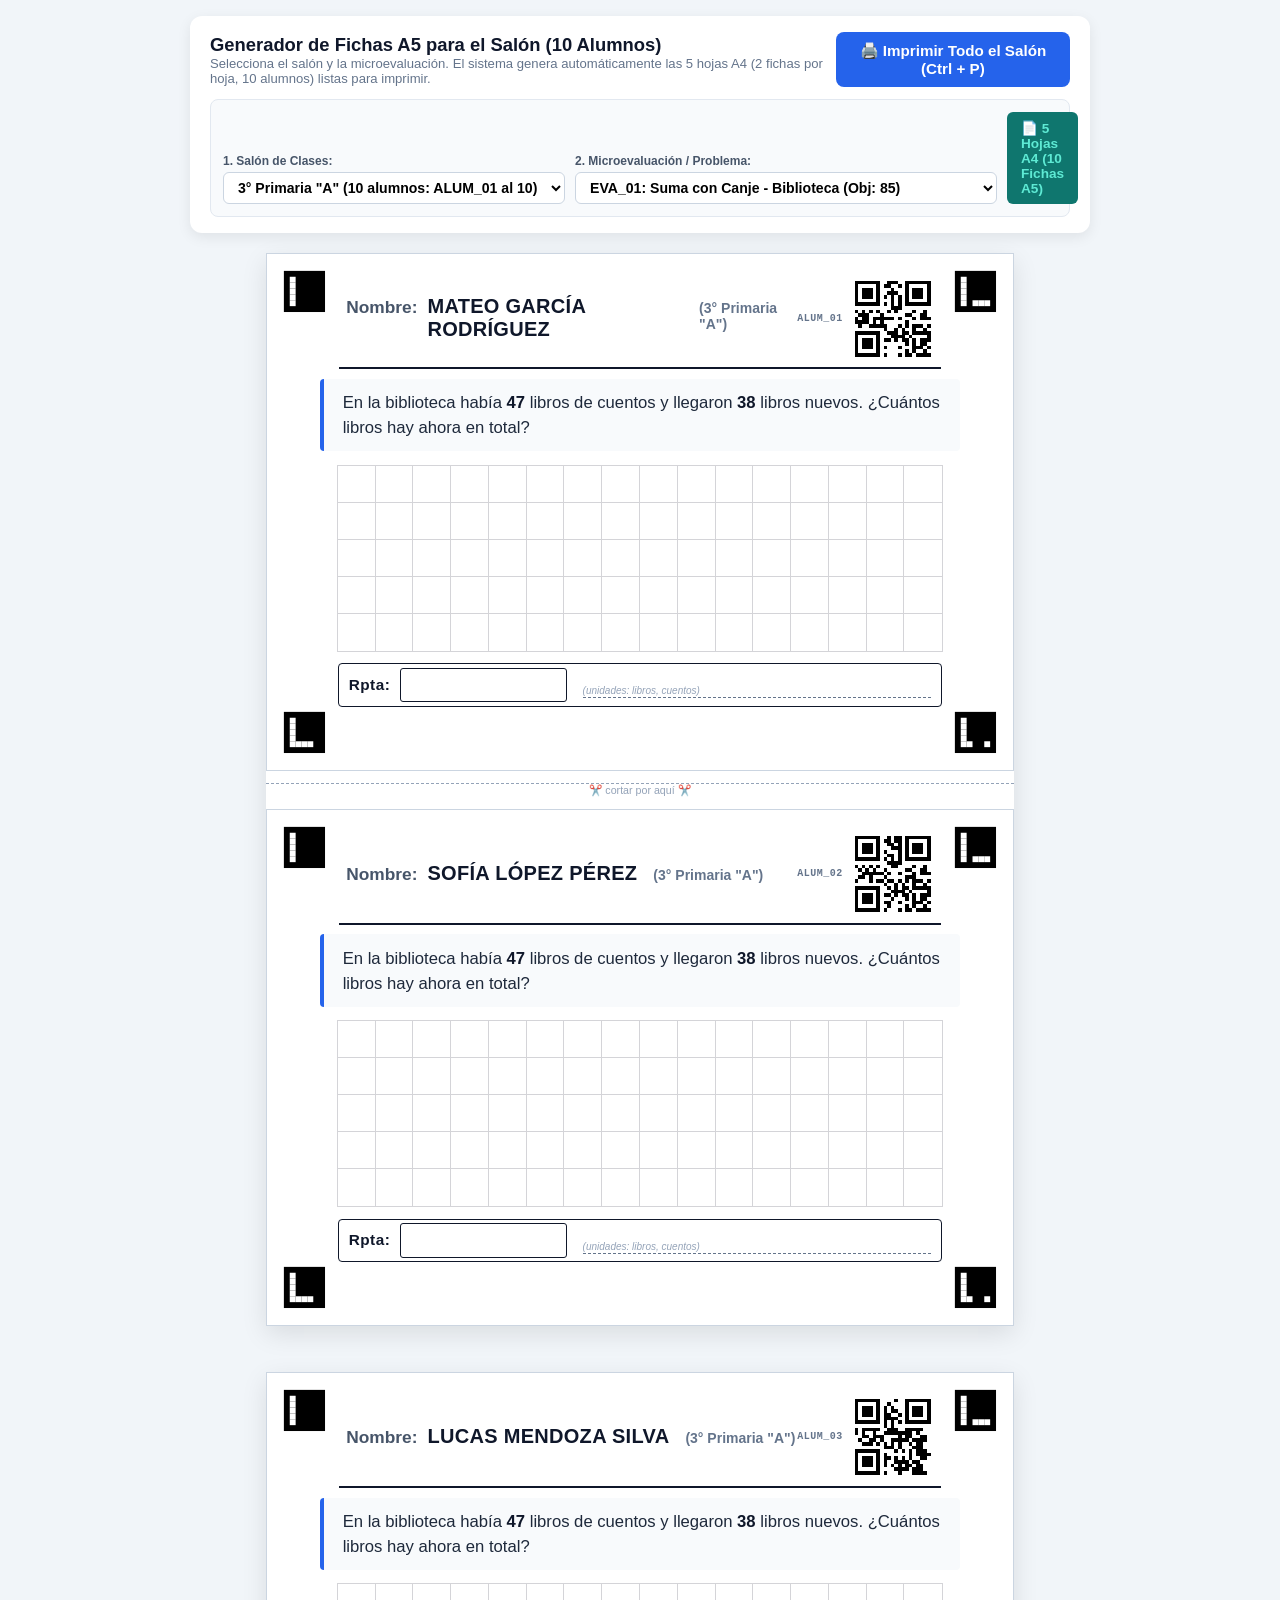
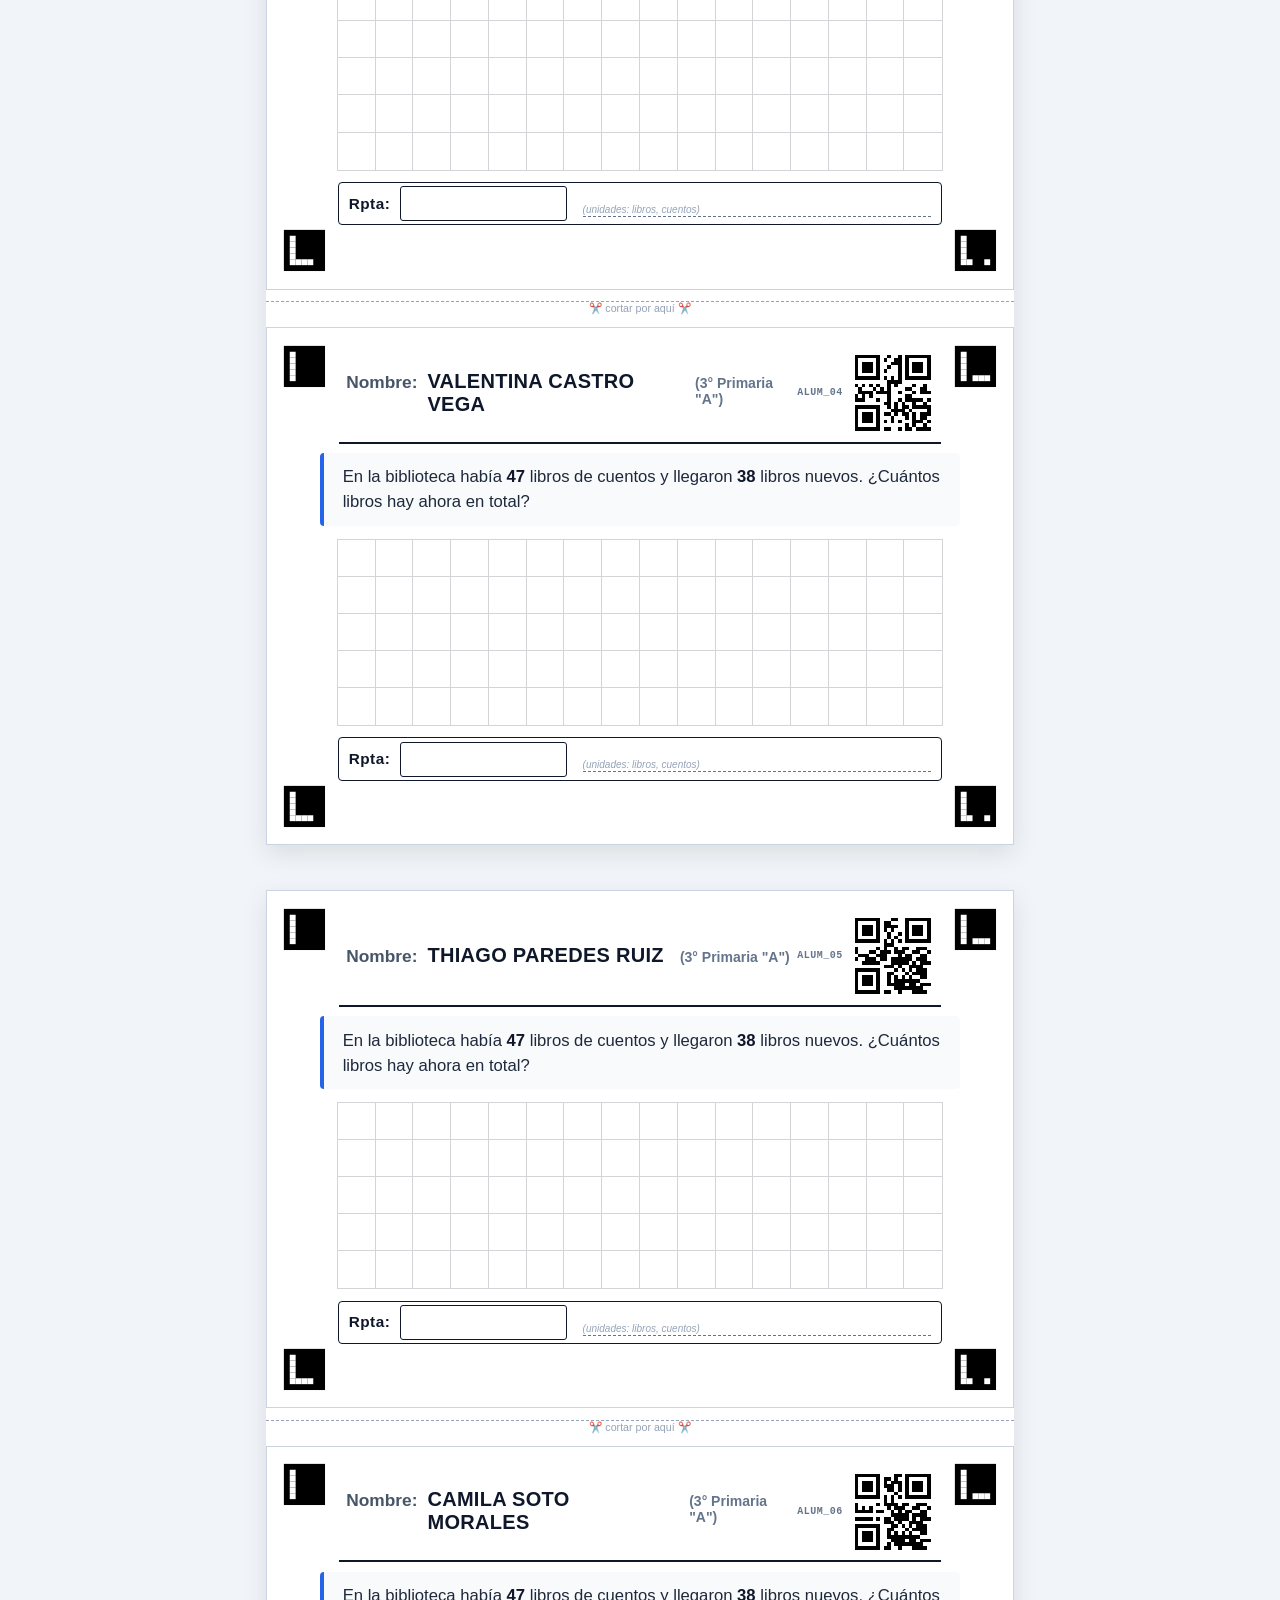
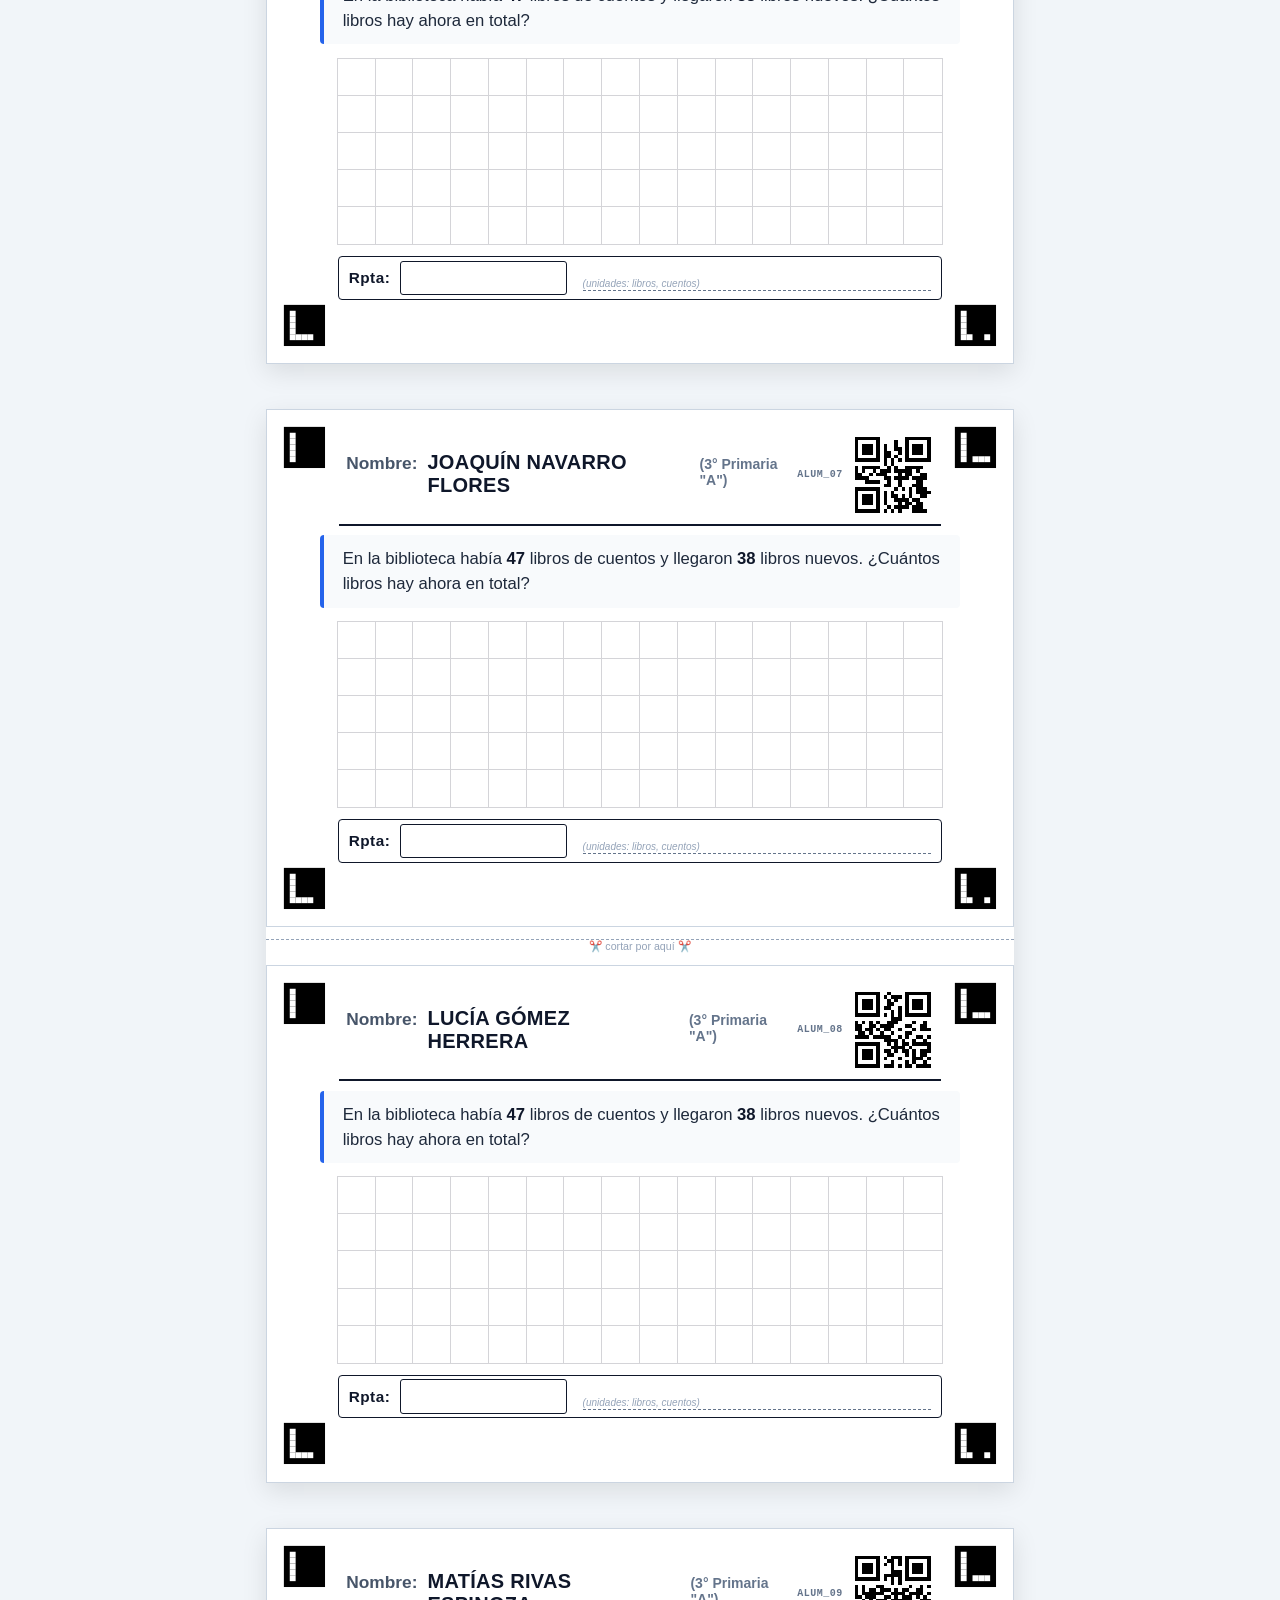
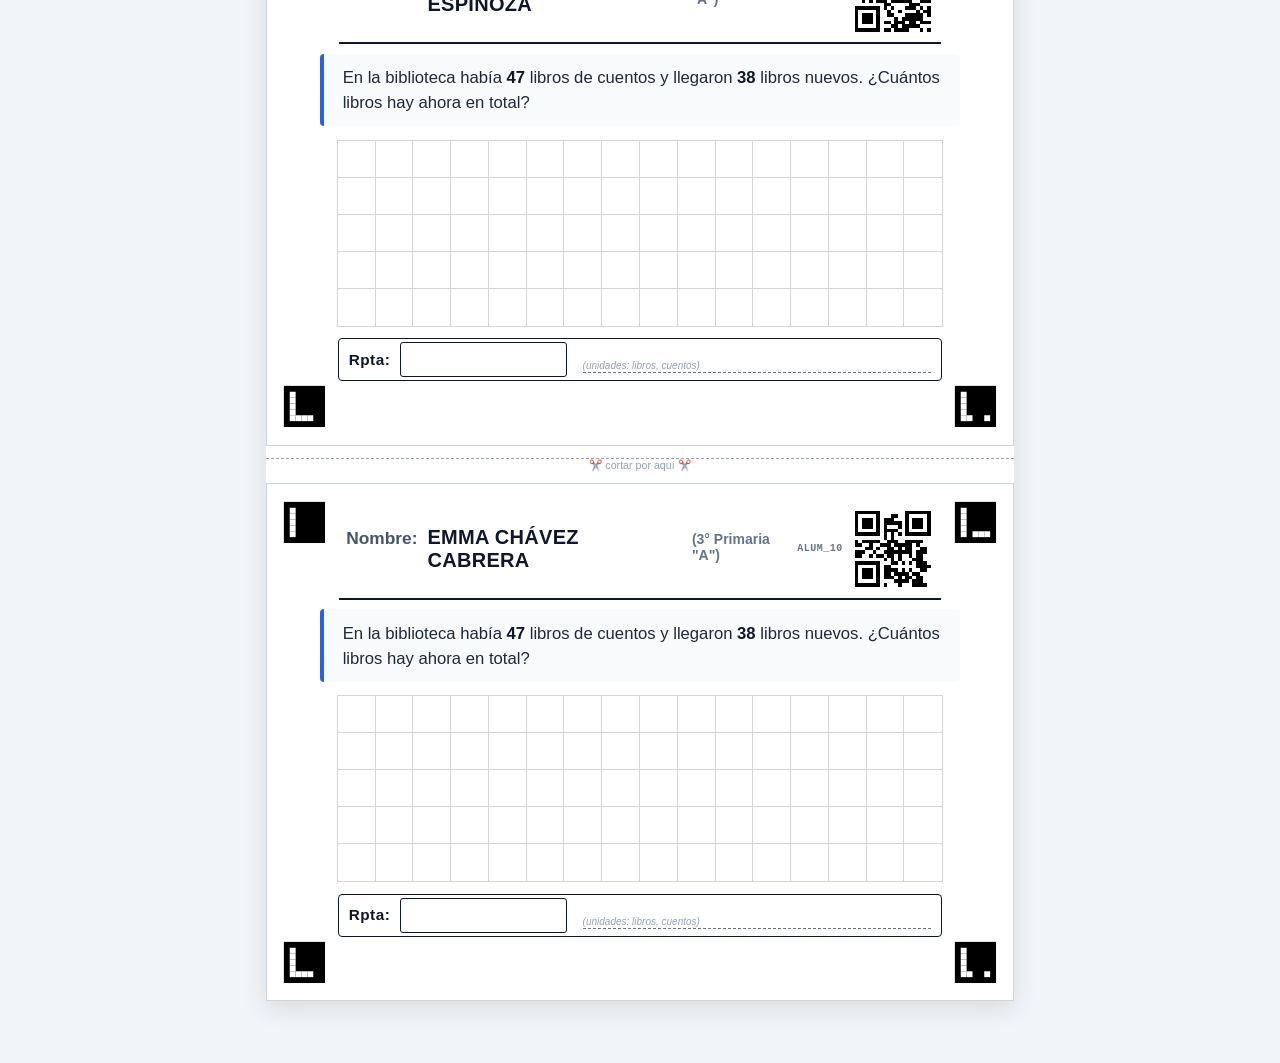
<file: backup_v3.1.6_stable/plantilla_a5.html>
<!DOCTYPE html>
<html lang="es">
<head>
  <meta charset="UTF-8">
  <meta name="viewport" content="width=device-width, initial-scale=1.0">
  <title>Impresión de Microevaluaciones A5 - 10 Alumnos</title>
  <script src="classroom-data.js"></script>
  <style>
    @page {
      size: A4 portrait;
      margin: 6mm;
    }

    * {
      box-sizing: border-box;
      margin: 0;
      padding: 0;
      font-family: 'Segoe UI', Arial, sans-serif;
    }

    body {
      background-color: #f1f5f9;
      color: #0f172a;
      display: flex;
      flex-direction: column;
      align-items: center;
      padding: 16px;
    }

    .teacher-bar {
      width: 100%;
      max-width: 900px;
      background: #ffffff;
      padding: 16px 20px;
      border-radius: 12px;
      margin-bottom: 20px;
      box-shadow: 0 4px 14px rgba(0,0,0,0.08);
      display: flex;
      flex-direction: column;
      gap: 12px;
    }

    .bar-header {
      display: flex;
      justify-content: space-between;
      align-items: center;
    }

    .bar-title h2 {
      font-size: 1.15rem;
      color: #0f172a;
    }

    .bar-title p {
      font-size: 0.82rem;
      color: #64748b;
    }

    .btn-print {
      background: #2563eb;
      color: white;
      border: none;
      padding: 10px 22px;
      border-radius: 8px;
      font-weight: 700;
      cursor: pointer;
      display: flex;
      align-items: center;
      gap: 8px;
      font-size: 0.95rem;
    }

    .btn-print:hover {
      background: #1d4ed8;
    }

    .inputs-grid {
      display: grid;
      grid-template-columns: repeat(auto-fit, minmax(200px, 1fr));
      gap: 10px;
      background: #f8fafc;
      padding: 12px;
      border-radius: 8px;
      border: 1px solid #e2e8f0;
    }

    .field {
      display: flex;
      flex-direction: column;
      gap: 4px;
    }

    .field label {
      font-size: 0.75rem;
      font-weight: 700;
      color: #475569;
    }

    .field input, .field select {
      padding: 6px 10px;
      border: 1px solid #cbd5e1;
      border-radius: 6px;
      font-size: 0.88rem;
    }

    .sheet-a4 {
      width: 198mm;
      min-height: 284mm;
      background: white;
      box-shadow: 0 8px 24px rgba(0,0,0,0.1);
      display: flex;
      flex-direction: column;
      justify-content: space-between;
      position: relative;
    }

    .card-a5 {
      width: 100%;
      height: 137mm;
      position: relative;
      padding: 6mm 14mm 6mm 14mm;
      display: flex;
      flex-direction: column;
      border: 1px solid #cbd5e1;
      box-sizing: border-box;
    }

    .fiducial {
      position: absolute;
      width: 14mm;
      height: 14mm;
      z-index: 2;
      display: flex;
      align-items: center;
      justify-content: center;
    }
    .fiducial svg {
      width: 100%;
      height: 100%;
      display: block;
    }

    .fiducial-tl { top: 3mm; left: 3mm; }
    .fiducial-tr { top: 3mm; right: 3mm; }
    .fiducial-bl { bottom: 3mm; left: 3mm; }
    .fiducial-br { bottom: 3mm; right: 3mm; }

    .cut-line {
      width: 100%;
      border-top: 1.5px dashed #94a3b8;
      position: relative;
      margin: 1mm 0;
      display: flex;
      align-items: center;
      justify-content: center;
    }

    .cut-line span {
      background: white;
      padding: 0 10px;
      font-size: 8pt;
      color: #94a3b8;
    }

    .card-header {
      display: flex;
      justify-content: space-between;
      align-items: center;
      border-bottom: 2px solid #0f172a;
      padding-bottom: 2mm;
      margin-bottom: 2.5mm;
      margin-left: 5mm;
      margin-right: 5mm;
    }

    .student-block {
      display: flex;
      align-items: baseline;
      gap: 10px;
      margin-left: 2mm;
    }

    .student-label {
      font-size: 13pt;
      color: #475569;
      font-weight: 600;
    }

    .student-name {
      font-size: 15pt;
      color: #0f172a;
      font-weight: 800;
      letter-spacing: 0.3px;
    }

    .student-grade {
      font-size: 10.5pt;
      color: #64748b;
      font-weight: 600;
      margin-left: 6px;
    }

    .qr-block {
      display: flex;
      align-items: center;
      gap: 8px;
      margin-right: 2mm;
    }

    .qr-code-text {
      font-family: monospace;
      font-size: 7.5pt;
      font-weight: 700;
      color: #64748b;
      letter-spacing: 0.5px;
    }

    .qr-box {
      width: 22mm;
      height: 22mm;
      display: flex;
      align-items: center;
      justify-content: center;
    }

    .qr-box svg {
      width: 100%;
      height: 100%;
      display: block;
    }

    .problem-wide {
      margin-bottom: 3.5mm;
      padding: 3mm 5mm;
      background: #f8fafc;
      border-left: 4px solid #2563eb;
      border-radius: 4px;
    }

    .problem-text {
      font-size: 12.5pt;
      line-height: 1.5;
      color: #1e293b;
    }

    .problem-text strong {
      color: #0f172a;
      font-weight: 800;
    }

    /* Cuadrícula unificada perfecta - Trazos tenues (#d4d4d8) para que la IA lea solo grafito */
    .grid-wrapper {
      margin: 0 auto;
    }

    .notebook-grid-full {
      border-collapse: separate;
      border-spacing: 0;
      border: 1px solid #d4d4d8;
      background: #ffffff;
    }

    .notebook-grid-full td {
      width: 10mm;
      height: 9.8mm;
      max-width: 10mm;
      max-height: 9.8mm;
      border-right: 1px solid #d4d4d8;
      border-bottom: 1px solid #d4d4d8;
      text-align: center;
      vertical-align: middle;
      font-size: 14pt;
      color: #0f172a;
    }

    .notebook-grid-full tr td:last-child {
      border-right: none;
    }

    .notebook-grid-full tr:last-child td {
      border-bottom: none;
    }

    /* Franja Exclusiva de Respuesta (Separada de la cuadrícula de cálculo) */
    .answer-strip {
      width: 160mm;
      margin: 3mm auto 0 auto;
      height: 11.5mm;
      border: 1.5px solid #0f172a;
      background: #ffffff;
      border-radius: 4px;
      display: flex;
      align-items: center;
      padding: 0 10px;
      gap: 10px;
      box-sizing: border-box;
    }

    .answer-tag {
      font-size: 11.5pt;
      font-weight: 800;
      color: #0f172a;
      letter-spacing: 0.5px;
    }

    .answer-box-open {
      width: 44mm;
      height: 9.2mm;
      border: 1.5px solid #0f172a;
      background: #ffffff;
      border-radius: 3px;
    }

    .answer-line {
      flex: 1;
      height: 7mm;
      border-bottom: 1.5px dashed #64748b;
      margin-left: 6px;
      display: flex;
      align-items: flex-end;
      padding-bottom: 1px;
    }

    .answer-line-hint {
      font-size: 7.5pt;
      color: #94a3b8;
      font-style: italic;
    }

    @media print {
      body {
        background: transparent;
        padding: 0;
      }
      .teacher-bar {
        display: none !important;
      }
      .sheet-a4 {
        box-shadow: none;
        width: 100%;
        min-height: auto;
      }
      .card-a5 {
        border: 3.5px solid #000000 !important;
      }
    }
  </style>
  <style>
    /* Estilos específicos para impresión multipágina de 5 hojas A4 (10 alumnos) */
    #pages-container {
      display: flex;
      flex-direction: column;
      align-items: center;
      width: 100%;
    }
    .sheet-a4 {
      page-break-after: always;
      break-after: page;
      margin-bottom: 12mm;
    }
    @media print {
      body {
        background: white !important;
        padding: 0 !important;
        margin: 0 !important;
      }
      .teacher-bar {
        display: none !important;
      }
      .sheet-a4 {
        margin: 0 !important;
        box-shadow: none !important;
        border-radius: 0 !important;
        page-break-after: always !important;
        break-after: page !important;
      }
    }
  </style>
</head>
<body>

  <!-- Barra de Configuración Docente -->
  <div class="teacher-bar">
    <div class="bar-header">
      <div class="bar-title">
        <h2>Generador de Fichas A5 para el Salón (10 Alumnos)</h2>
        <p>Selecciona el salón y la microevaluación. El sistema genera automáticamente las 5 hojas A4 (2 fichas por hoja, 10 alumnos) listas para imprimir.</p>
      </div>
      <button class="btn-print" onclick="window.print()">
        🖨️ Imprimir Todo el Salón (Ctrl + P)
      </button>
    </div>

    <div class="inputs-grid" style="grid-template-columns: 1fr 1.6fr auto; align-items: flex-end;">
      <div class="field">
        <label>1. Salón de Clases:</label>
        <select id="sel-classroom" onchange="renderAllPages()" style="font-weight: 700; background: #fff; cursor: pointer;">
          <option value="3A">3° Primaria "A" (10 alumnos: ALUM_01 al 10)</option>
          <option value="3B">3° Primaria "B" (10 alumnos: ALUM_01 al 10)</option>
        </select>
      </div>
      <div class="field">
        <label>2. Microevaluación / Problema:</label>
        <select id="sel-evaluation" onchange="renderAllPages()" style="font-weight: 700; background: #fff; cursor: pointer;">
          <option value="EVA_01">EVA_01: Suma con Canje - Biblioteca (Obj: 85)</option>
          <option value="EVA_02">EVA_02: Resta con Canje - Panadería (Obj: 38)</option>
          <option value="EVA_03">EVA_03: Multiplicación Inicial - Cajas Manzanas (Obj: 48)</option>
        </select>
      </div>
      <div class="field">
        <span style="background: #0f766e; color: #5eead4; font-weight: 700; padding: 8px 14px; border-radius: 6px; font-size: 0.85rem; display: inline-block;">
          📄 5 Hojas A4 (10 Fichas A5)
        </span>
      </div>
    </div>
  </div>

  <!-- Contenedor dinámico de todas las páginas A4 del salón -->
  <div id="pages-container"></div>

  <script>
    var QRCode=(()=>{var g=(n,t)=>()=>{try{return t||n((t={exports:{}}).exports,t),t.exports}catch(e){throw t=0,e}};var _t=g((Sn,Lt)=>{Lt.exports=function(){return typeof Promise=="function"&&Promise.prototype&&Promise.prototype.then}});var I=g(P=>{var st,Le=[0,26,44,70,100,134,172,196,242,292,346,404,466,532,581,655,733,815,901,991,1085,1156,1258,1364,1474,1588,1706,1828,1921,2051,2185,2323,2465,2611,2761,2876,3034,3196,3362,3532,3706];P.getSymbolSize=function(t){if(!t)throw new Error('"version" cannot be null or undefined');if(t<1||t>40)throw new Error('"version" should be in range from 1 to 40');return t*4+17};P.getSymbolTotalCodewords=function(t){return Le[t]};P.getBCHDigit=function(n){let t=0;for(;n!==0;)t++,n>>>=1;return t};P.setToSJISFunction=function(t){if(typeof t!="function")throw new Error('"toSJISFunc" is not a valid function.');st=t};P.isKanjiModeEnabled=function(){return typeof st<"u"};P.toSJIS=function(t){return st(t)}});var j=g(m=>{m.L={bit:1};m.M={bit:0};m.Q={bit:3};m.H={bit:2};function _e(n){if(typeof n!="string")throw new Error("Param is not a string");switch(n.toLowerCase()){case"l":case"low":return m.L;case"m":case"medium":return m.M;case"q":case"quartile":return m.Q;case"h":case"high":return m.H;default:throw new Error("Unknown EC Level: "+n)}}m.isValid=function(t){return t&&typeof t.bit<"u"&&t.bit>=0&&t.bit<4};m.from=function(t,e){if(m.isValid(t))return t;try{return _e(t)}catch{return e}}});var qt=g((Rn,Ut)=>{function xt(){this.buffer=[],this.length=0}xt.prototype={get:function(n){let t=Math.floor(n/8);return(this.buffer[t]>>>7-n%8&1)===1},put:function(n,t){for(let e=0;e<t;e++)this.putBit((n>>>t-e-1&1)===1)},getLengthInBits:function(){return this.length},putBit:function(n){let t=Math.floor(this.length/8);this.buffer.length<=t&&this.buffer.push(0),n&&(this.buffer[t]|=128>>>this.length%8),this.length++}};Ut.exports=xt});var Ft=g((Ln,Dt)=>{function k(n){if(!n||n<1)throw new Error("BitMatrix size must be defined and greater than 0");this.size=n,this.data=new Uint8Array(n*n),this.reservedBit=new Uint8Array(n*n)}k.prototype.set=function(n,t,e,r){let o=n*this.size+t;this.data[o]=e,r&&(this.reservedBit[o]=!0)};k.prototype.get=function(n,t){return this.data[n*this.size+t]};k.prototype.xor=function(n,t,e){this.data[n*this.size+t]^=e};k.prototype.isReserved=function(n,t){return this.reservedBit[n*this.size+t]};Dt.exports=k});var kt=g(G=>{var xe=I().getSymbolSize;G.getRowColCoords=function(t){if(t===1)return[];let e=Math.floor(t/7)+2,r=xe(t),o=r===145?26:Math.ceil((r-13)/(2*e-2))*2,i=[r-7];for(let s=1;s<e-1;s++)i[s]=i[s-1]-o;return i.push(6),i.reverse()};G.getPositions=function(t){let e=[],r=G.getRowColCoords(t),o=r.length;for(let i=0;i<o;i++)for(let s=0;s<o;s++)i===0&&s===0||i===0&&s===o-1||i===o-1&&s===0||e.push([r[i],r[s]]);return e}});var Ht=g(Vt=>{var Ue=I().getSymbolSize,zt=7;Vt.getPositions=function(t){let e=Ue(t);return[[0,0],[e-zt,0],[0,e-zt]]}});var Kt=g(d=>{d.Patterns={PATTERN000:0,PATTERN001:1,PATTERN010:2,PATTERN011:3,PATTERN100:4,PATTERN101:5,PATTERN110:6,PATTERN111:7};var b={N1:3,N2:3,N3:40,N4:10};d.isValid=function(t){return t!=null&&t!==""&&!isNaN(t)&&t>=0&&t<=7};d.from=function(t){return d.isValid(t)?parseInt(t,10):void 0};d.getPenaltyN1=function(t){let e=t.size,r=0,o=0,i=0,s=null,u=null;for(let c=0;c<e;c++){o=i=0,s=u=null;for(let l=0;l<e;l++){let a=t.get(c,l);a===s?o++:(o>=5&&(r+=b.N1+(o-5)),s=a,o=1),a=t.get(l,c),a===u?i++:(i>=5&&(r+=b.N1+(i-5)),u=a,i=1)}o>=5&&(r+=b.N1+(o-5)),i>=5&&(r+=b.N1+(i-5))}return r};d.getPenaltyN2=function(t){let e=t.size,r=0;for(let o=0;o<e-1;o++)for(let i=0;i<e-1;i++){let s=t.get(o,i)+t.get(o,i+1)+t.get(o+1,i)+t.get(o+1,i+1);(s===4||s===0)&&r++}return r*b.N2};d.getPenaltyN3=function(t){let e=t.size,r=0,o=0,i=0;for(let s=0;s<e;s++){o=i=0;for(let u=0;u<e;u++)o=o<<1&2047|t.get(s,u),u>=10&&(o===1488||o===93)&&r++,i=i<<1&2047|t.get(u,s),u>=10&&(i===1488||i===93)&&r++}return r*b.N3};d.getPenaltyN4=function(t){let e=0,r=t.data.length;for(let i=0;i<r;i++)e+=t.data[i];return Math.abs(Math.ceil(e*100/r/5)-10)*b.N4};function qe(n,t,e){switch(n){case d.Patterns.PATTERN000:return(t+e)%2===0;case d.Patterns.PATTERN001:return t%2===0;case d.Patterns.PATTERN010:return e%3===0;case d.Patterns.PATTERN011:return(t+e)%3===0;case d.Patterns.PATTERN100:return(Math.floor(t/2)+Math.floor(e/3))%2===0;case d.Patterns.PATTERN101:return t*e%2+t*e%3===0;case d.Patterns.PATTERN110:return(t*e%2+t*e%3)%2===0;case d.Patterns.PATTERN111:return(t*e%3+(t+e)%2)%2===0;default:throw new Error("bad maskPattern:"+n)}}d.applyMask=function(t,e){let r=e.size;for(let o=0;o<r;o++)for(let i=0;i<r;i++)e.isReserved(i,o)||e.xor(i,o,qe(t,i,o))};d.getBestMask=function(t,e){let r=Object.keys(d.Patterns).length,o=0,i=1/0;for(let s=0;s<r;s++){e(s),d.applyMask(s,t);let u=d.getPenaltyN1(t)+d.getPenaltyN2(t)+d.getPenaltyN3(t)+d.getPenaltyN4(t);d.applyMask(s,t),u<i&&(i=u,o=s)}return o}});var ct=g(ut=>{var N=j(),Q=[1,1,1,1,1,1,1,1,1,1,2,2,1,2,2,4,1,2,4,4,2,4,4,4,2,4,6,5,2,4,6,6,2,5,8,8,4,5,8,8,4,5,8,11,4,8,10,11,4,9,12,16,4,9,16,16,6,10,12,18,6,10,17,16,6,11,16,19,6,13,18,21,7,14,21,25,8,16,20,25,8,17,23,25,9,17,23,34,9,18,25,30,10,20,27,32,12,21,29,35,12,23,34,37,12,25,34,40,13,26,35,42,14,28,38,45,15,29,40,48,16,31,43,51,17,33,45,54,18,35,48,57,19,37,51,60,19,38,53,63,20,40,56,66,21,43,59,70,22,45,62,74,24,47,65,77,25,49,68,81],$=[7,10,13,17,10,16,22,28,15,26,36,44,20,36,52,64,26,48,72,88,36,64,96,112,40,72,108,130,48,88,132,156,60,110,160,192,72,130,192,224,80,150,224,264,96,176,260,308,104,198,288,352,120,216,320,384,132,240,360,432,144,280,408,480,168,308,448,532,180,338,504,588,196,364,546,650,224,416,600,700,224,442,644,750,252,476,690,816,270,504,750,900,300,560,810,960,312,588,870,1050,336,644,952,1110,360,700,1020,1200,390,728,1050,1260,420,784,1140,1350,450,812,1200,1440,480,868,1290,1530,510,924,1350,1620,540,980,1440,1710,570,1036,1530,1800,570,1064,1590,1890,600,1120,1680,1980,630,1204,1770,2100,660,1260,1860,2220,720,1316,1950,2310,750,1372,2040,2430];ut.getBlocksCount=function(t,e){switch(e){case N.L:return Q[(t-1)*4+0];case N.M:return Q[(t-1)*4+1];case N.Q:return Q[(t-1)*4+2];case N.H:return Q[(t-1)*4+3];default:return}};ut.getTotalCodewordsCount=function(t,e){switch(e){case N.L:return $[(t-1)*4+0];case N.M:return $[(t-1)*4+1];case N.Q:return $[(t-1)*4+2];case N.H:return $[(t-1)*4+3];default:return}}});var Jt=g(Z=>{var z=new Uint8Array(512),W=new Uint8Array(256);(function(){let t=1;for(let e=0;e<255;e++)z[e]=t,W[t]=e,t<<=1,t&256&&(t^=285);for(let e=255;e<512;e++)z[e]=z[e-255]})();Z.log=function(t){if(t<1)throw new Error("log("+t+")");return W[t]};Z.exp=function(t){return z[t]};Z.mul=function(t,e){return t===0||e===0?0:z[W[t]+W[e]]}});var Yt=g(V=>{var lt=Jt();V.mul=function(t,e){let r=new Uint8Array(t.length+e.length-1);for(let o=0;o<t.length;o++)for(let i=0;i<e.length;i++)r[o+i]^=lt.mul(t[o],e[i]);return r};V.mod=function(t,e){let r=new Uint8Array(t);for(;r.length-e.length>=0;){let o=r[0];for(let s=0;s<e.length;s++)r[s]^=lt.mul(e[s],o);let i=0;for(;i<r.length&&r[i]===0;)i++;r=r.slice(i)}return r};V.generateECPolynomial=function(t){let e=new Uint8Array([1]);for(let r=0;r<t;r++)e=V.mul(e,new Uint8Array([1,lt.exp(r)]));return e}});var Gt=g((kn,jt)=>{var Ot=Yt();function at(n){this.genPoly=void 0,this.degree=n,this.degree&&this.initialize(this.degree)}at.prototype.initialize=function(t){this.degree=t,this.genPoly=Ot.generateECPolynomial(this.degree)};at.prototype.encode=function(t){if(!this.genPoly)throw new Error("Encoder not initialized");let e=new Uint8Array(t.length+this.degree);e.set(t);let r=Ot.mod(e,this.genPoly),o=this.degree-r.length;if(o>0){let i=new Uint8Array(this.degree);return i.set(r,o),i}return r};jt.exports=at});var ft=g(Qt=>{Qt.isValid=function(t){return!isNaN(t)&&t>=1&&t<=40}});var gt=g(B=>{var $t="[0-9]+",De="[A-Z $%*+\\-./:]+",H="(?:[u3000-u303F]|[u3040-u309F]|[u30A0-u30FF]|[uFF00-uFFEF]|[u4E00-u9FAF]|[u2605-u2606]|[u2190-u2195]|u203B|[u2010u2015u2018u2019u2025u2026u201Cu201Du2225u2260]|[u0391-u0451]|[u00A7u00A8u00B1u00B4u00D7u00F7])+";H=H.replace(/u/g,"\\u");var Fe="(?:(?![A-Z0-9 $%*+\\-./:]|"+H+`)(?:.|[\r
]))+`;B.KANJI=new RegExp(H,"g");B.BYTE_KANJI=new RegExp("[^A-Z0-9 $%*+\\-./:]+","g");B.BYTE=new RegExp(Fe,"g");B.NUMERIC=new RegExp($t,"g");B.ALPHANUMERIC=new RegExp(De,"g");var ke=new RegExp("^"+H+"$"),ze=new RegExp("^"+$t+"$"),Ve=new RegExp("^[A-Z0-9 $%*+\\-./:]+$");B.testKanji=function(t){return ke.test(t)};B.testNumeric=function(t){return ze.test(t)};B.testAlphanumeric=function(t){return Ve.test(t)}});var M=g(p=>{var He=ft(),dt=gt();p.NUMERIC={id:"Numeric",bit:1,ccBits:[10,12,14]};p.ALPHANUMERIC={id:"Alphanumeric",bit:2,ccBits:[9,11,13]};p.BYTE={id:"Byte",bit:4,ccBits:[8,16,16]};p.KANJI={id:"Kanji",bit:8,ccBits:[8,10,12]};p.MIXED={bit:-1};p.getCharCountIndicator=function(t,e){if(!t.ccBits)throw new Error("Invalid mode: "+t);if(!He.isValid(e))throw new Error("Invalid version: "+e);return e>=1&&e<10?t.ccBits[0]:e<27?t.ccBits[1]:t.ccBits[2]};p.getBestModeForData=function(t){return dt.testNumeric(t)?p.NUMERIC:dt.testAlphanumeric(t)?p.ALPHANUMERIC:dt.testKanji(t)?p.KANJI:p.BYTE};p.toString=function(t){if(t&&t.id)return t.id;throw new Error("Invalid mode")};p.isValid=function(t){return t&&t.bit&&t.ccBits};function Ke(n){if(typeof n!="string")throw new Error("Param is not a string");switch(n.toLowerCase()){case"numeric":return p.NUMERIC;case"alphanumeric":return p.ALPHANUMERIC;case"kanji":return p.KANJI;case"byte":return p.BYTE;default:throw new Error("Unknown mode: "+n)}}p.from=function(t,e){if(p.isValid(t))return t;try{return Ke(t)}catch{return e}}});var te=g(R=>{var X=I(),Je=ct(),Wt=j(),S=M(),ht=ft(),Xt=7973,Zt=X.getBCHDigit(Xt);function Ye(n,t,e){for(let r=1;r<=40;r++)if(t<=R.getCapacity(r,e,n))return r}function vt(n,t){return S.getCharCountIndicator(n,t)+4}function Oe(n,t){let e=0;return n.forEach(function(r){let o=vt(r.mode,t);e+=o+r.getBitsLength()}),e}function je(n,t){for(let e=1;e<=40;e++)if(Oe(n,e)<=R.getCapacity(e,t,S.MIXED))return e}R.from=function(t,e){return ht.isValid(t)?parseInt(t,10):e};R.getCapacity=function(t,e,r){if(!ht.isValid(t))throw new Error("Invalid QR Code version");typeof r>"u"&&(r=S.BYTE);let o=X.getSymbolTotalCodewords(t),i=Je.getTotalCodewordsCount(t,e),s=(o-i)*8;if(r===S.MIXED)return s;let u=s-vt(r,t);switch(r){case S.NUMERIC:return Math.floor(u/10*3);case S.ALPHANUMERIC:return Math.floor(u/11*2);case S.KANJI:return Math.floor(u/13);case S.BYTE:default:return Math.floor(u/8)}};R.getBestVersionForData=function(t,e){let r,o=Wt.from(e,Wt.M);if(Array.isArray(t)){if(t.length>1)return je(t,o);if(t.length===0)return 1;r=t[0]}else r=t;return Ye(r.mode,r.getLength(),o)};R.getEncodedBits=function(t){if(!ht.isValid(t)||t<7)throw new Error("Invalid QR Code version");let e=t<<12;for(;X.getBCHDigit(e)-Zt>=0;)e^=Xt<<X.getBCHDigit(e)-Zt;return t<<12|e}});var oe=g(re=>{var pt=I(),ne=1335,Ge=21522,ee=pt.getBCHDigit(ne);re.getEncodedBits=function(t,e){let r=t.bit<<3|e,o=r<<10;for(;pt.getBCHDigit(o)-ee>=0;)o^=ne<<pt.getBCHDigit(o)-ee;return(r<<10|o)^Ge}});var se=g((Yn,ie)=>{var Qe=M();function x(n){this.mode=Qe.NUMERIC,this.data=n.toString()}x.getBitsLength=function(t){return 10*Math.floor(t/3)+(t%3?t%3*3+1:0)};x.prototype.getLength=function(){return this.data.length};x.prototype.getBitsLength=function(){return x.getBitsLength(this.data.length)};x.prototype.write=function(t){let e,r,o;for(e=0;e+3<=this.data.length;e+=3)r=this.data.substr(e,3),o=parseInt(r,10),t.put(o,10);let i=this.data.length-e;i>0&&(r=this.data.substr(e),o=parseInt(r,10),t.put(o,i*3+1))};ie.exports=x});var ce=g((On,ue)=>{var $e=M(),wt=["0","1","2","3","4","5","6","7","8","9","A","B","C","D","E","F","G","H","I","J","K","L","M","N","O","P","Q","R","S","T","U","V","W","X","Y","Z"," ","$","%","*","+","-",".","/",":"];function U(n){this.mode=$e.ALPHANUMERIC,this.data=n}U.getBitsLength=function(t){return 11*Math.floor(t/2)+6*(t%2)};U.prototype.getLength=function(){return this.data.length};U.prototype.getBitsLength=function(){return U.getBitsLength(this.data.length)};U.prototype.write=function(t){let e;for(e=0;e+2<=this.data.length;e+=2){let r=wt.indexOf(this.data[e])*45;r+=wt.indexOf(this.data[e+1]),t.put(r,11)}this.data.length%2&&t.put(wt.indexOf(this.data[e]),6)};ue.exports=U});var ae=g((jn,le)=>{var We=M();function q(n){this.mode=We.BYTE,typeof n=="string"?this.data=new TextEncoder().encode(n):this.data=new Uint8Array(n)}q.getBitsLength=function(t){return t*8};q.prototype.getLength=function(){return this.data.length};q.prototype.getBitsLength=function(){return q.getBitsLength(this.data.length)};q.prototype.write=function(n){for(let t=0,e=this.data.length;t<e;t++)n.put(this.data[t],8)};le.exports=q});var ge=g((Gn,fe)=>{var Ze=M(),Xe=I();function D(n){this.mode=Ze.KANJI,this.data=n}D.getBitsLength=function(t){return t*13};D.prototype.getLength=function(){return this.data.length};D.prototype.getBitsLength=function(){return D.getBitsLength(this.data.length)};D.prototype.write=function(n){let t;for(t=0;t<this.data.length;t++){let e=Xe.toSJIS(this.data[t]);if(e>=33088&&e<=40956)e-=33088;else if(e>=57408&&e<=60351)e-=49472;else throw new Error("Invalid SJIS character: "+this.data[t]+`
Make sure your charset is UTF-8`);e=(e>>>8&255)*192+(e&255),n.put(e,13)}};fe.exports=D});var de=g((Qn,mt)=>{"use strict";var K={single_source_shortest_paths:function(n,t,e){var r={},o={};o[t]=0;var i=K.PriorityQueue.make();i.push(t,0);for(var s,u,c,l,a,w,h,y,A;!i.empty();){s=i.pop(),u=s.value,l=s.cost,a=n[u]||{};for(c in a)a.hasOwnProperty(c)&&(w=a[c],h=l+w,y=o[c],A=typeof o[c]>"u",(A||y>h)&&(o[c]=h,i.push(c,h),r[c]=u))}if(typeof e<"u"&&typeof o[e]>"u"){var T=["Could not find a path from ",t," to ",e,"."].join("");throw new Error(T)}return r},extract_shortest_path_from_predecessor_list:function(n,t){for(var e=[],r=t,o;r;)e.push(r),o=n[r],r=n[r];return e.reverse(),e},find_path:function(n,t,e){var r=K.single_source_shortest_paths(n,t,e);return K.extract_shortest_path_from_predecessor_list(r,e)},PriorityQueue:{make:function(n){var t=K.PriorityQueue,e={},r;n=n||{};for(r in t)t.hasOwnProperty(r)&&(e[r]=t[r]);return e.queue=[],e.sorter=n.sorter||t.default_sorter,e},default_sorter:function(n,t){return n.cost-t.cost},push:function(n,t){var e={value:n,cost:t};this.queue.push(e),this.queue.sort(this.sorter)},pop:function(){return this.queue.shift()},empty:function(){return this.queue.length===0}}};typeof mt<"u"&&(mt.exports=K)});var Be=g(F=>{var f=M(),we=se(),me=ce(),ye=ae(),Ee=ge(),J=gt(),v=I(),ve=de();function he(n){return unescape(encodeURIComponent(n)).length}function Y(n,t,e){let r=[],o;for(;(o=n.exec(e))!==null;)r.push({data:o[0],index:o.index,mode:t,length:o[0].length});return r}function Ce(n){let t=Y(J.NUMERIC,f.NUMERIC,n),e=Y(J.ALPHANUMERIC,f.ALPHANUMERIC,n),r,o;return v.isKanjiModeEnabled()?(r=Y(J.BYTE,f.BYTE,n),o=Y(J.KANJI,f.KANJI,n)):(r=Y(J.BYTE_KANJI,f.BYTE,n),o=[]),t.concat(e,r,o).sort(function(s,u){return s.index-u.index}).map(function(s){return{data:s.data,mode:s.mode,length:s.length}})}function yt(n,t){switch(t){case f.NUMERIC:return we.getBitsLength(n);case f.ALPHANUMERIC:return me.getBitsLength(n);case f.KANJI:return Ee.getBitsLength(n);case f.BYTE:return ye.getBitsLength(n)}}function tn(n){return n.reduce(function(t,e){let r=t.length-1>=0?t[t.length-1]:null;return r&&r.mode===e.mode?(t[t.length-1].data+=e.data,t):(t.push(e),t)},[])}function en(n){let t=[];for(let e=0;e<n.length;e++){let r=n[e];switch(r.mode){case f.NUMERIC:t.push([r,{data:r.data,mode:f.ALPHANUMERIC,length:r.length},{data:r.data,mode:f.BYTE,length:r.length}]);break;case f.ALPHANUMERIC:t.push([r,{data:r.data,mode:f.BYTE,length:r.length}]);break;case f.KANJI:t.push([r,{data:r.data,mode:f.BYTE,length:he(r.data)}]);break;case f.BYTE:t.push([{data:r.data,mode:f.BYTE,length:he(r.data)}])}}return t}function nn(n,t){let e={},r={start:{}},o=["start"];for(let i=0;i<n.length;i++){let s=n[i],u=[];for(let c=0;c<s.length;c++){let l=s[c],a=""+i+c;u.push(a),e[a]={node:l,lastCount:0},r[a]={};for(let w=0;w<o.length;w++){let h=o[w];e[h]&&e[h].node.mode===l.mode?(r[h][a]=yt(e[h].lastCount+l.length,l.mode)-yt(e[h].lastCount,l.mode),e[h].lastCount+=l.length):(e[h]&&(e[h].lastCount=l.length),r[h][a]=yt(l.length,l.mode)+4+f.getCharCountIndicator(l.mode,t))}}o=u}for(let i=0;i<o.length;i++)r[o[i]].end=0;return{map:r,table:e}}function pe(n,t){let e,r=f.getBestModeForData(n);if(e=f.from(t,r),e!==f.BYTE&&e.bit<r.bit)throw new Error('"'+n+'" cannot be encoded with mode '+f.toString(e)+`.
 Suggested mode is: `+f.toString(r));switch(e===f.KANJI&&!v.isKanjiModeEnabled()&&(e=f.BYTE),e){case f.NUMERIC:return new we(n);case f.ALPHANUMERIC:return new me(n);case f.KANJI:return new Ee(n);case f.BYTE:return new ye(n)}}F.fromArray=function(t){return t.reduce(function(e,r){return typeof r=="string"?e.push(pe(r,null)):r.data&&e.push(pe(r.data,r.mode)),e},[])};F.fromString=function(t,e){let r=Ce(t,v.isKanjiModeEnabled()),o=en(r),i=nn(o,e),s=ve.find_path(i.map,"start","end"),u=[];for(let c=1;c<s.length-1;c++)u.push(i.table[s[c]].node);return F.fromArray(tn(u))};F.rawSplit=function(t){return F.fromArray(Ce(t,v.isKanjiModeEnabled()))}});var Te=g(Ae=>{var et=I(),Et=j(),rn=qt(),on=Ft(),sn=kt(),un=Ht(),At=Kt(),Tt=ct(),cn=Gt(),tt=te(),ln=oe(),an=M(),Ct=Be();function fn(n,t){let e=n.size,r=un.getPositions(t);for(let o=0;o<r.length;o++){let i=r[o][0],s=r[o][1];for(let u=-1;u<=7;u++)if(!(i+u<=-1||e<=i+u))for(let c=-1;c<=7;c++)s+c<=-1||e<=s+c||(u>=0&&u<=6&&(c===0||c===6)||c>=0&&c<=6&&(u===0||u===6)||u>=2&&u<=4&&c>=2&&c<=4?n.set(i+u,s+c,!0,!0):n.set(i+u,s+c,!1,!0))}}function gn(n){let t=n.size;for(let e=8;e<t-8;e++){let r=e%2===0;n.set(e,6,r,!0),n.set(6,e,r,!0)}}function dn(n,t){let e=sn.getPositions(t);for(let r=0;r<e.length;r++){let o=e[r][0],i=e[r][1];for(let s=-2;s<=2;s++)for(let u=-2;u<=2;u++)s===-2||s===2||u===-2||u===2||s===0&&u===0?n.set(o+s,i+u,!0,!0):n.set(o+s,i+u,!1,!0)}}function hn(n,t){let e=n.size,r=tt.getEncodedBits(t),o,i,s;for(let u=0;u<18;u++)o=Math.floor(u/3),i=u%3+e-8-3,s=(r>>u&1)===1,n.set(o,i,s,!0),n.set(i,o,s,!0)}function Bt(n,t,e){let r=n.size,o=ln.getEncodedBits(t,e),i,s;for(i=0;i<15;i++)s=(o>>i&1)===1,i<6?n.set(i,8,s,!0):i<8?n.set(i+1,8,s,!0):n.set(r-15+i,8,s,!0),i<8?n.set(8,r-i-1,s,!0):i<9?n.set(8,15-i-1+1,s,!0):n.set(8,15-i-1,s,!0);n.set(r-8,8,1,!0)}function pn(n,t){let e=n.size,r=-1,o=e-1,i=7,s=0;for(let u=e-1;u>0;u-=2)for(u===6&&u--;;){for(let c=0;c<2;c++)if(!n.isReserved(o,u-c)){let l=!1;s<t.length&&(l=(t[s]>>>i&1)===1),n.set(o,u-c,l),i--,i===-1&&(s++,i=7)}if(o+=r,o<0||e<=o){o-=r,r=-r;break}}}function wn(n,t,e){let r=new rn;e.forEach(function(c){r.put(c.mode.bit,4),r.put(c.getLength(),an.getCharCountIndicator(c.mode,n)),c.write(r)});let o=et.getSymbolTotalCodewords(n),i=Tt.getTotalCodewordsCount(n,t),s=(o-i)*8;for(r.getLengthInBits()+4<=s&&r.put(0,4);r.getLengthInBits()%8!==0;)r.putBit(0);let u=(s-r.getLengthInBits())/8;for(let c=0;c<u;c++)r.put(c%2?17:236,8);return mn(r,n,t)}function mn(n,t,e){let r=et.getSymbolTotalCodewords(t),o=Tt.getTotalCodewordsCount(t,e),i=r-o,s=Tt.getBlocksCount(t,e),u=r%s,c=s-u,l=Math.floor(r/s),a=Math.floor(i/s),w=a+1,h=l-a,y=new cn(h),A=0,T=new Array(s),bt=new Array(s),rt=0,Re=new Uint8Array(n.buffer);for(let _=0;_<s;_++){let it=_<c?a:w;T[_]=Re.slice(A,A+it),bt[_]=y.encode(T[_]),A+=it,rt=Math.max(rt,it)}let ot=new Uint8Array(r),Rt=0,E,C;for(E=0;E<rt;E++)for(C=0;C<s;C++)E<T[C].length&&(ot[Rt++]=T[C][E]);for(E=0;E<h;E++)for(C=0;C<s;C++)ot[Rt++]=bt[C][E];return ot}function yn(n,t,e,r){let o;if(Array.isArray(n))o=Ct.fromArray(n);else if(typeof n=="string"){let l=t;if(!l){let a=Ct.rawSplit(n);l=tt.getBestVersionForData(a,e)}o=Ct.fromString(n,l||40)}else throw new Error("Invalid data");let i=tt.getBestVersionForData(o,e);if(!i)throw new Error("The amount of data is too big to be stored in a QR Code");if(!t)t=i;else if(t<i)throw new Error(`
The chosen QR Code version cannot contain this amount of data.
Minimum version required to store current data is: `+i+`.
`);let s=wn(t,e,o),u=et.getSymbolSize(t),c=new on(u);return fn(c,t),gn(c),dn(c,t),Bt(c,e,0),t>=7&&hn(c,t),pn(c,s),isNaN(r)&&(r=At.getBestMask(c,Bt.bind(null,c,e))),At.applyMask(r,c),Bt(c,e,r),{modules:c,version:t,errorCorrectionLevel:e,maskPattern:r,segments:o}}Ae.create=function(t,e){if(typeof t>"u"||t==="")throw new Error("No input text");let r=Et.M,o,i;return typeof e<"u"&&(r=Et.from(e.errorCorrectionLevel,Et.M),o=tt.from(e.version),i=At.from(e.maskPattern),e.toSJISFunc&&et.setToSJISFunction(e.toSJISFunc)),yn(t,o,r,i)}});var It=g(L=>{function Ie(n){if(typeof n=="number"&&(n=n.toString()),typeof n!="string")throw new Error("Color should be defined as hex string");let t=n.slice().replace("#","").split("");if(t.length<3||t.length===5||t.length>8)throw new Error("Invalid hex color: "+n);(t.length===3||t.length===4)&&(t=Array.prototype.concat.apply([],t.map(function(r){return[r,r]}))),t.length===6&&t.push("F","F");let e=parseInt(t.join(""),16);return{r:e>>24&255,g:e>>16&255,b:e>>8&255,a:e&255,hex:"#"+t.slice(0,6).join("")}}L.getOptions=function(t){t||(t={}),t.color||(t.color={});let e=typeof t.margin>"u"||t.margin===null||t.margin<0?4:t.margin,r=t.width&&t.width>=21?t.width:void 0,o=t.scale||4;return{width:r,scale:r?4:o,margin:e,color:{dark:Ie(t.color.dark||"#000000ff"),light:Ie(t.color.light||"#ffffffff")},type:t.type,rendererOpts:t.rendererOpts||{}}};L.getScale=function(t,e){return e.width&&e.width>=t+e.margin*2?e.width/(t+e.margin*2):e.scale};L.getImageWidth=function(t,e){let r=L.getScale(t,e);return Math.floor((t+e.margin*2)*r)};L.qrToImageData=function(t,e,r){let o=e.modules.size,i=e.modules.data,s=L.getScale(o,r),u=Math.floor((o+r.margin*2)*s),c=r.margin*s,l=[r.color.light,r.color.dark];for(let a=0;a<u;a++)for(let w=0;w<u;w++){let h=(a*u+w)*4,y=r.color.light;if(a>=c&&w>=c&&a<u-c&&w<u-c){let A=Math.floor((a-c)/s),T=Math.floor((w-c)/s);y=l[i[A*o+T]?1:0]}t[h++]=y.r,t[h++]=y.g,t[h++]=y.b,t[h]=y.a}}});var Ne=g(nt=>{var Nt=It();function En(n,t,e){n.clearRect(0,0,t.width,t.height),t.style||(t.style={}),t.height=e,t.width=e,t.style.height=e+"px",t.style.width=e+"px"}function Cn(){try{return document.createElement("canvas")}catch{throw new Error("You need to specify a canvas element")}}nt.render=function(t,e,r){let o=r,i=e;typeof o>"u"&&(!e||!e.getContext)&&(o=e,e=void 0),e||(i=Cn()),o=Nt.getOptions(o);let s=Nt.getImageWidth(t.modules.size,o),u=i.getContext("2d"),c=u.createImageData(s,s);return Nt.qrToImageData(c.data,t,o),En(u,i,s),u.putImageData(c,0,0),i};nt.renderToDataURL=function(t,e,r){let o=r;typeof o>"u"&&(!e||!e.getContext)&&(o=e,e=void 0),o||(o={});let i=nt.render(t,e,o),s=o.type||"image/png",u=o.rendererOpts||{};return i.toDataURL(s,u.quality)}});var Pe=g(Se=>{var Bn=It();function Me(n,t){let e=n.a/255,r=t+'="'+n.hex+'"';return e<1?r+" "+t+'-opacity="'+e.toFixed(2).slice(1)+'"':r}function Mt(n,t,e){let r=n+t;return typeof e<"u"&&(r+=" "+e),r}function An(n,t,e){let r="",o=0,i=!1,s=0;for(let u=0;u<n.length;u++){let c=Math.floor(u%t),l=Math.floor(u/t);!c&&!i&&(i=!0),n[u]?(s++,u>0&&c>0&&n[u-1]||(r+=i?Mt("M",c+e,.5+l+e):Mt("m",o,0),o=0,i=!1),c+1<t&&n[u+1]||(r+=Mt("h",s),s=0)):o++}return r}Se.render=function(t,e,r){let o=Bn.getOptions(e),i=t.modules.size,s=t.modules.data,u=i+o.margin*2,c=o.color.light.a?"<path "+Me(o.color.light,"fill")+' d="M0 0h'+u+"v"+u+'H0z"/>':"",l="<path "+Me(o.color.dark,"stroke")+' d="'+An(s,i,o.margin)+'"/>',a='viewBox="0 0 '+u+" "+u+'"',h='<svg xmlns="http://www.w3.org/2000/svg" '+(o.width?'width="'+o.width+'" height="'+o.width+'" ':"")+a+' shape-rendering="crispEdges">'+c+l+`</svg>
`;return typeof r=="function"&&r(null,h),h}});var Nn=g(O=>{var Tn=_t(),St=Te(),be=Ne(),In=Pe();function Pt(n,t,e,r,o){let i=[].slice.call(arguments,1),s=i.length,u=typeof i[s-1]=="function";if(!u&&!Tn())throw new Error("Callback required as last argument");if(u){if(s<2)throw new Error("Too few arguments provided");s===2?(o=e,e=t,t=r=void 0):s===3&&(t.getContext&&typeof o>"u"?(o=r,r=void 0):(o=r,r=e,e=t,t=void 0))}else{if(s<1)throw new Error("Too few arguments provided");return s===1?(e=t,t=r=void 0):s===2&&!t.getContext&&(r=e,e=t,t=void 0),new Promise(function(c,l){try{let a=St.create(e,r);c(n(a,t,r))}catch(a){l(a)}})}try{let c=St.create(e,r);o(null,n(c,t,r))}catch(c){o(c)}}O.create=St.create;O.toCanvas=Pt.bind(null,be.render);O.toDataURL=Pt.bind(null,be.renderToDataURL);O.toString=Pt.bind(null,function(n,t,e){return In.render(n,e)})});return Nn();})();

  </script>

  <script>
    // Respaldo de datos locales de 10 alumnos por salón
    const FALLBACK_CLASSROOMS = {
      '3A': {
        name: '3° Primaria "A"',
        students: [
          { id: 'ALUM_01', name: 'Mateo García Rodríguez' },
          { id: 'ALUM_02', name: 'Sofía López Pérez' },
          { id: 'ALUM_03', name: 'Lucas Mendoza Silva' },
          { id: 'ALUM_04', name: 'Valentina Castro Vega' },
          { id: 'ALUM_05', name: 'Thiago Paredes Ruiz' },
          { id: 'ALUM_06', name: 'Camila Soto Morales' },
          { id: 'ALUM_07', name: 'Joaquín Navarro Flores' },
          { id: 'ALUM_08', name: 'Lucía Gómez Herrera' },
          { id: 'ALUM_09', name: 'Matías Rivas Espinoza' },
          { id: 'ALUM_10', name: 'Emma Chávez Cabrera' }
        ]
      },
      '3B': {
        name: '3° Primaria "B"',
        students: [
          { id: 'ALUM_01', name: 'Álvaro Guzmán Miranda' },
          { id: 'ALUM_02', name: 'Daniela Salazar Rojas' },
          { id: 'ALUM_03', name: 'Leonardo Campos Núñez' },
          { id: 'ALUM_04', name: 'Valeria Osorio Solís' },
          { id: 'ALUM_05', name: 'Emilio Cáceres Palma' },
          { id: 'ALUM_06', name: 'Abril Bustamante Vidal' },
          { id: 'ALUM_07', name: 'Maximiliano Figueroa Rey' },
          { id: 'ALUM_08', name: 'Elena Cornejo Arce' },
          { id: 'ALUM_09', name: 'Julián Montiel Valenzuela' },
          { id: 'ALUM_10', name: 'Constanza Aguilar Meza' }
        ]
      }
    };

    const FALLBACK_EVALUATIONS = {
      'EVA_01': {
        title: 'Suma con Canje: Biblioteca',
        prompt: 'En la biblioteca había <strong>47</strong> libros de cuentos y llegaron <strong>38</strong> libros nuevos. ¿Cuántos libros hay ahora en total?',
        unitHint: '(unidades: libros, cuentos)'
      },
      'EVA_02': {
        title: 'Resta con Canje: Panadería',
        prompt: 'La panadería de don Pepe horneó <strong>94</strong> panes en la mañana y vendió <strong>56</strong> al mediodía. ¿Cuántos panes le quedan por vender?',
        unitHint: '(unidades: panes)'
      },
      'EVA_03': {
        title: 'Multiplicación Inicial: Cajas de Manzanas',
        prompt: 'En la tienda colocaron <strong>6</strong> cajas con <strong>8</strong> manzanas rojas cada una. ¿Cuántas manzanas hay en total en las cajas?',
        unitHint: '(unidades: manzanas)'
      }
    };

    function getActiveData() {
      const classId = document.getElementById('sel-classroom').value || '3A';
      const evalId = document.getElementById('sel-evaluation').value || 'EVA_01';

      let classroom = (typeof ClassroomData !== 'undefined') ? ClassroomData.getClassroom(classId) : FALLBACK_CLASSROOMS[classId];
      let evaluation = (typeof ClassroomData !== 'undefined') ? ClassroomData.getEvaluation(evalId) : FALLBACK_EVALUATIONS[evalId];

      if (!classroom) classroom = FALLBACK_CLASSROOMS['3A'];
      if (!evaluation) evaluation = FALLBACK_EVALUATIONS['EVA_01'];

      return { classroom, evaluation };
    }

    function createA5Card(student, classroom, evaluation) {
      return `
        <div class="card-a5">
          <div class="fiducial fiducial-tl" title="ArUco 0"><svg xmlns="http://www.w3.org/2000/svg" viewBox="0 0 9 9"><rect x="0" y="0" width="9" height="9" fill="white"/><rect x="1" y="1" width="7" height="7" fill="black"/><rect x="2" y="2" width="1" height="1" fill="white"/><rect x="2" y="3" width="1" height="1" fill="white"/><rect x="2" y="4" width="1" height="1" fill="white"/><rect x="2" y="5" width="1" height="1" fill="white"/><rect x="2" y="6" width="1" height="1" fill="white"/></svg></div>
          <div class="fiducial fiducial-tr" title="ArUco 1"><svg xmlns="http://www.w3.org/2000/svg" viewBox="0 0 9 9"><rect x="0" y="0" width="9" height="9" fill="white"/><rect x="1" y="1" width="7" height="7" fill="black"/><rect x="2" y="2" width="1" height="1" fill="white"/><rect x="2" y="3" width="1" height="1" fill="white"/><rect x="2" y="4" width="1" height="1" fill="white"/><rect x="2" y="5" width="1" height="1" fill="white"/><rect x="2" y="6" width="1" height="1" fill="white"/><rect x="4" y="6" width="1" height="1" fill="white"/><rect x="5" y="6" width="1" height="1" fill="white"/><rect x="6" y="6" width="1" height="1" fill="white"/></svg></div>
          <div class="fiducial fiducial-br" title="ArUco 2"><svg xmlns="http://www.w3.org/2000/svg" viewBox="0 0 9 9"><rect x="0" y="0" width="9" height="9" fill="white"/><rect x="1" y="1" width="7" height="7" fill="black"/><rect x="2" y="2" width="1" height="1" fill="white"/><rect x="2" y="3" width="1" height="1" fill="white"/><rect x="2" y="4" width="1" height="1" fill="white"/><rect x="2" y="5" width="1" height="1" fill="white"/><rect x="2" y="6" width="1" height="1" fill="white"/><rect x="3" y="6" width="1" height="1" fill="white"/><rect x="6" y="6" width="1" height="1" fill="white"/></svg></div>
          <div class="fiducial fiducial-bl" title="ArUco 3"><svg xmlns="http://www.w3.org/2000/svg" viewBox="0 0 9 9"><rect x="0" y="0" width="9" height="9" fill="white"/><rect x="1" y="1" width="7" height="7" fill="black"/><rect x="2" y="2" width="1" height="1" fill="white"/><rect x="2" y="3" width="1" height="1" fill="white"/><rect x="2" y="4" width="1" height="1" fill="white"/><rect x="2" y="5" width="1" height="1" fill="white"/><rect x="2" y="6" width="1" height="1" fill="white"/><rect x="3" y="6" width="1" height="1" fill="white"/><rect x="4" y="6" width="1" height="1" fill="white"/><rect x="5" y="6" width="1" height="1" fill="white"/></svg></div>

          <div class="card-header">
            <div class="student-block">
              <span class="student-label">Nombre:</span>
              <span class="student-name">${student.name.toUpperCase()}</span>
              <span class="student-grade">(${classroom.name})</span>
            </div>
            <div class="qr-block">
              <span class="qr-code-text">${student.id}</span>
              <div class="qr-box" id="qr-box-${student.id}"></div>
            </div>
          </div>

          <div class="problem-wide">
            <div class="problem-text">
              ${evaluation.prompt}
            </div>
          </div>

          <div class="grid-wrapper">
            <table class="notebook-grid-full">
              <tr><td></td><td></td><td></td><td></td><td></td><td></td><td></td><td></td><td></td><td></td><td></td><td></td><td></td><td></td><td></td><td></td></tr>
              <tr><td></td><td></td><td></td><td></td><td></td><td></td><td></td><td></td><td></td><td></td><td></td><td></td><td></td><td></td><td></td><td></td></tr>
              <tr><td></td><td></td><td></td><td></td><td></td><td></td><td></td><td></td><td></td><td></td><td></td><td></td><td></td><td></td><td></td><td></td></tr>
              <tr><td></td><td></td><td></td><td></td><td></td><td></td><td></td><td></td><td></td><td></td><td></td><td></td><td></td><td></td><td></td><td></td></tr>
              <tr><td></td><td></td><td></td><td></td><td></td><td></td><td></td><td></td><td></td><td></td><td></td><td></td><td></td><td></td><td></td><td></td></tr>
            </table>
          </div>

          <div class="answer-strip">
            <span class="answer-tag">Rpta:</span>
            <div class="answer-box-open"></div>
            <div class="answer-line">
              <span class="answer-line-hint">${evaluation.unitHint || '(unidades)'}</span>
            </div>
          </div>
        </div>
      `;
    }

    function renderAllPages() {
      const container = document.getElementById('pages-container');
      if (!container) return;

      const { classroom, evaluation } = getActiveData();
      const students = classroom.students;
      container.innerHTML = '';

      // Generar 5 hojas A4 (cada una con 2 fichas A5 = 10 alumnos)
      for (let i = 0; i < students.length; i += 2) {
        const sTop = students[i];
        const sBot = students[i + 1] || students[i];

        const sheetEl = document.createElement('div');
        sheetEl.className = 'sheet-a4';
        sheetEl.innerHTML = `
          ${createA5Card(sTop, classroom, evaluation)}
          <div class="cut-line">
            <span>✂️ cortar por aquí ✂️</span>
          </div>
          ${createA5Card(sBot, classroom, evaluation)}
        `;
        container.appendChild(sheetEl);

        // Generar QR ultra-grueso simplificado (23x23) para cada alumno
        if (typeof QRCode !== 'undefined' && QRCode.toString) {
          QRCode.toString(sTop.id, { type: 'svg', margin: 1, errorCorrectionLevel: 'M' }, (err, svg) => {
            if (!err) {
              const el = document.getElementById('qr-box-' + sTop.id);
              if (el) el.innerHTML = svg;
            }
          });
          QRCode.toString(sBot.id, { type: 'svg', margin: 1, errorCorrectionLevel: 'M' }, (err, svg) => {
            if (!err) {
              const el = document.getElementById('qr-box-' + sBot.id);
              if (el) el.innerHTML = svg;
            }
          });
        }
      }
    }

    document.addEventListener('DOMContentLoaded', renderAllPages);
  </script>
</body>
</html>
</file>
